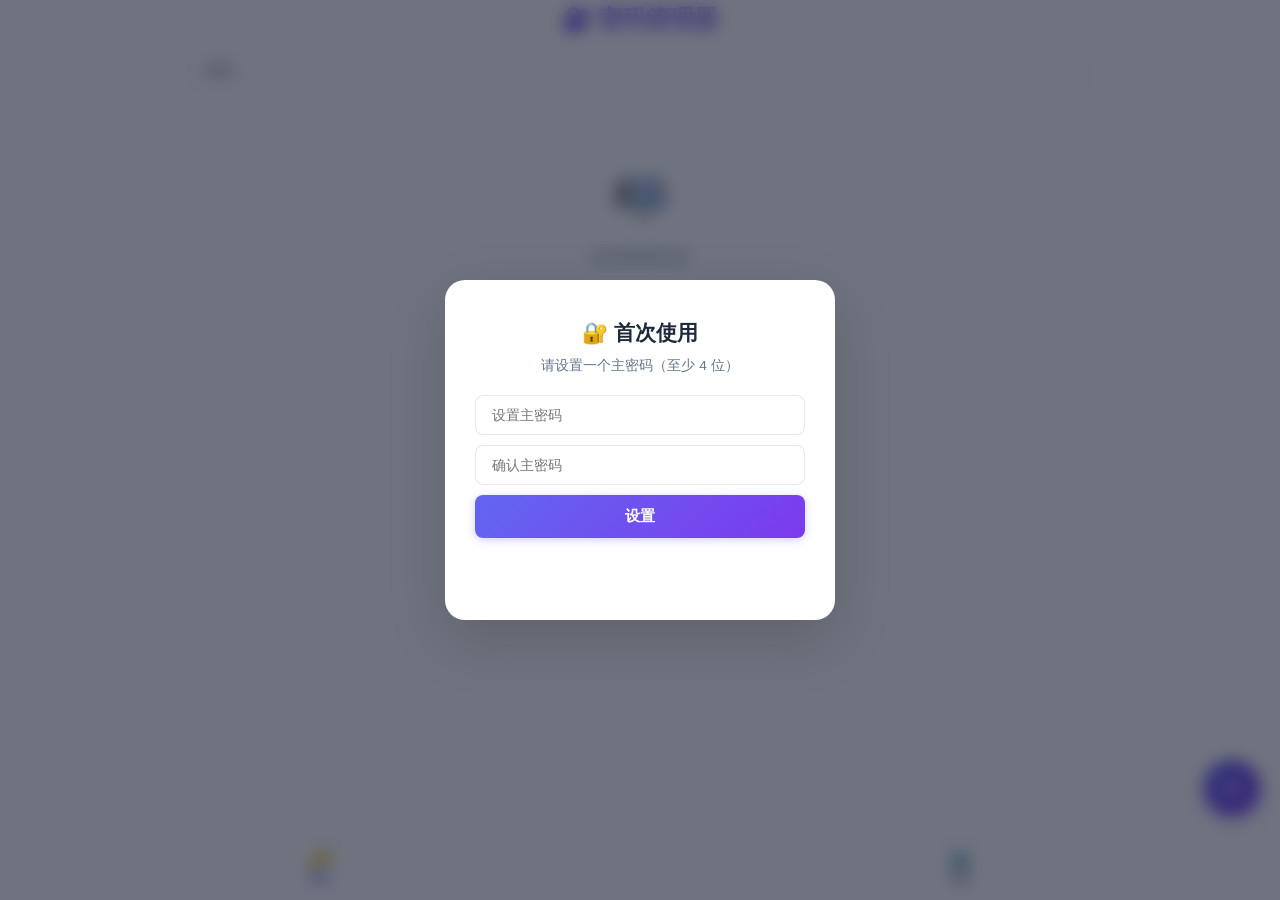
<file: index.html>
<!DOCTYPE html>
<html lang="zh-CN">
<head>
  <meta charset="UTF-8">
  <meta name="viewport" content="width=device-width, initial-scale=1.0, maximum-scale=1.0, user-scalable=no, viewport-fit=cover">
  <title>密码管理器</title>

  <!-- PWA -->
  <link rel="manifest" href="manifest.json">
  <meta name="theme-color" content="#6366f1">
  <!-- iOS -->
  <meta name="apple-mobile-web-app-capable" content="yes">
  <meta name="apple-mobile-web-app-status-bar-style" content="default">
  <meta name="apple-mobile-web-app-title" content="密码管理器">
  <link rel="apple-touch-icon" href="icon-192.png">

  <link rel="stylesheet" href="css/style.css">
</head>
<body>

  <!-- 主密码锁屏 -->
  <div class="lock-overlay" id="lockOverlay">
    <div class="lock-card">
      <h2 id="lockTitle">🔐 密码管理器</h2>
      <p id="lockDesc"></p>
      <div class="lock-form">
        <input type="password" id="lockInput1" class="lock-input" placeholder="请输入主密码">
        <input type="password" id="lockInput2" class="lock-input" placeholder="确认主密码" style="display:none;">
        <button id="lockBtn" class="btn btn-primary lock-btn">确认</button>
      </div>
      <p class="lock-error" id="lockError"></p>
      <p class="lock-timer" id="lockTimer"></p>
    </div>
  </div>

  <!-- 修改主密码弹窗 -->
  <div class="modal-overlay" id="changePwModal" style="display:none;">
    <div class="modal-card">
      <h3>修改主密码</h3>
      <input type="password" id="oldPw" class="lock-input" placeholder="原主密码">
      <input type="password" id="newPw1" class="lock-input" placeholder="新主密码">
      <input type="password" id="newPw2" class="lock-input" placeholder="确认新密码">
      <p class="lock-error" id="changePwError"></p>
      <div class="modal-actions">
        <button id="changePwConfirm" class="btn btn-primary">确认修改</button>
        <button id="changePwCancel" class="btn btn-outline">取消</button>
      </div>
    </div>
  </div>

  <!-- 加密口令弹窗（导出/导入共用） -->
  <div class="modal-overlay" id="cryptoPwModal" style="display:none;">
    <div class="modal-card">
      <h3 id="cryptoPwTitle">导出备份</h3>
      <p id="cryptoPwDesc" style="font-size:.85rem;color:var(--text-secondary);"></p>
      <input type="password" id="cryptoPw1" class="lock-input" placeholder="输入加密口令">
      <input type="password" id="cryptoPw2" class="lock-input" placeholder="确认口令" style="display:none;">
      <p class="lock-error" id="cryptoPwError"></p>
      <div class="modal-actions">
        <button id="cryptoPwConfirm" class="btn btn-primary">确认</button>
        <button id="cryptoPwCancel" class="btn btn-outline">取消</button>
      </div>
    </div>
  </div>

  <!-- 编辑记录弹窗 -->
  <div class="modal-overlay" id="editModal" style="display:none;">
    <div class="modal-card">
      <h3>编辑记录</h3>
      <input type="text" id="editSite" class="lock-input" placeholder="网站/说明">
      <input type="text" id="editAccount" class="lock-input" placeholder="账号">
      <div style="display:flex;gap:6px;">
        <input type="text" id="editPassword" class="lock-input" placeholder="密码" style="flex:1;">
        <button id="genEditPwBtn" class="btn btn-sm" type="button" style="white-space:nowrap;">🎲 生成</button>
      </div>
      <p class="lock-error" id="editError"></p>
      <div class="modal-actions">
        <button id="editConfirm" class="btn btn-primary">保存</button>
        <button id="editCancel" class="btn btn-outline">取消</button>
      </div>
    </div>
  </div>

  <div class="container">
    <div class="header">
      <h1>🔐 密码管理器</h1>
    </div>

    <!-- 密码页面 -->
    <div class="tab-page" id="tabPasswords">
      <div class="search-bar">
        <input type="text" id="searchInput" class="search-input" placeholder="搜索...">
      </div>
      <div id="cardListHeader" style="display:none; align-items:center; gap:10px; padding:0 4px 8px;">
        <label style="font-size:.8rem;font-weight:600;color:var(--text-secondary);cursor:pointer;display:flex;align-items:center;gap:6px;">
          <input type="checkbox" id="selectAll"> 全选
        </label>
      </div>
      <div class="card-list" id="cardList"></div>
      <p class="stats" id="stats"></p>
      <div class="batch-bar" id="batchBar" style="display:none;">
        <span id="batchCount">已选 0 条</span>
        <button id="batchDelBtn" class="btn btn-danger btn-sm">删除所选</button>
      </div>
    </div>

    <!-- 设置页面 -->
    <div class="tab-page" id="tabSettings" style="display:none;">
      <div class="settings-list">
        <button class="settings-item" id="settingsChangePw">🔑 修改主密码</button>
        <button class="settings-item" id="settingsExport">📤 导出备份</button>
        <button class="settings-item" id="settingsImport">📥 导入备份</button>
        <button class="settings-item danger" id="settingsClear">🗑 清空全部数据</button>
      </div>
    </div>

    <!-- 浮动添加按钮 -->
    <button id="fabAdd" class="fab">+</button>

    <!-- 底部标签栏 -->
    <div class="tab-bar">
      <button class="tab-btn active" data-tab="passwords">
        <span class="tab-icon">🔑</span>
        <span class="tab-label">密码</span>
      </button>
      <button class="tab-btn" data-tab="settings">
        <span class="tab-icon">⚙️</span>
        <span class="tab-label">设置</span>
      </button>
    </div>
  </div>

  <!-- 添加记录弹窗 -->
  <div class="modal-overlay" id="addModal" style="display:none;">
    <div class="modal-card">
      <h3>添加记录</h3>
      <input type="text" id="addSite" class="lock-input" placeholder="网站/说明">
      <input type="text" id="addAccount" class="lock-input" placeholder="账号">
      <div style="display:flex;gap:6px;">
        <input type="text" id="addPassword" class="lock-input" placeholder="密码" style="flex:1;">
        <button id="genBtn" class="btn btn-sm" type="button">🎲 生成</button>
      </div>
      <p class="lock-error" id="addError"></p>
      <div class="gen-panel" id="genPanel" style="display:none;">
        <div class="gen-options">
          <div class="gen-opt">
            <label>长度：<span id="lenVal">16</span></label>
            <input type="range" id="genLength" min="8" max="30" value="16">
          </div>
          <label class="gen-check"><input type="checkbox" id="genUpper" checked> 大写字母</label>
          <label class="gen-check"><input type="checkbox" id="genNumber" checked> 数字</label>
          <label class="gen-check"><input type="checkbox" id="genSymbol" checked> 符号</label>
        </div>
        <div class="gen-preview" id="genPreview"></div>
        <div class="gen-actions">
          <button id="genRefresh" class="btn btn-sm">🔄 重新生成</button>
          <button id="genUse" class="btn btn-primary btn-sm">使用此密码</button>
        </div>
      </div>
      <div class="modal-actions">
        <button id="addConfirm" class="btn btn-primary">添加</button>
        <button id="addCancel" class="btn btn-outline">取消</button>
      </div>
    </div>
  </div>

  <input type="file" id="importEncFile" accept=".enc" style="display:none;">

  <script>
    // 注册 Service Worker（离线缓存）
    if ('serviceWorker' in navigator) {
      navigator.serviceWorker.register('./sw.js');
    }
  </script>
  <script src="js/app.js"></script>
</body>
</html>
</file>
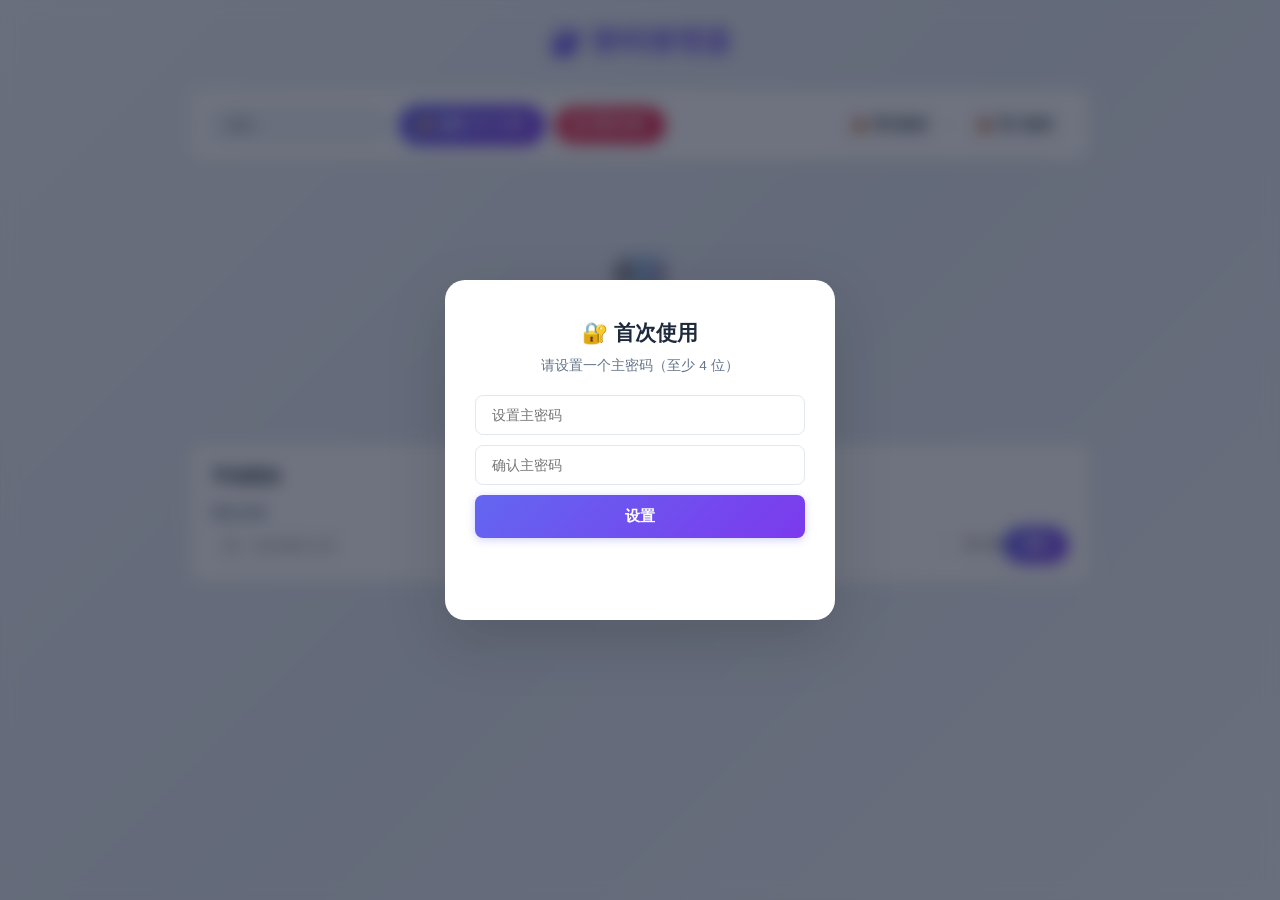
<file: 密码管理器.html>
<!DOCTYPE html>
<html lang="zh-CN">
<head>
  <meta charset="UTF-8">
  <meta name="viewport" content="width=device-width, initial-scale=1.0, viewport-fit=cover, user-scalable=no">
  <title>密码管理器</title>
  <meta name="apple-mobile-web-app-capable" content="yes">
  <meta name="apple-mobile-web-app-status-bar-style" content="default">
  <meta name="apple-mobile-web-app-title" content="密码管理器">
  <style>
:root {
  --bg: #f0f4f8;
  --card-bg: #fff;
  --text: #1e293b;
  --text-secondary: #64748b;
  --border: #e2e8f0;
  --primary: #6366f1;
  --primary-hover: #4f46e5;
  --primary-light: #eef2ff;
  --danger: #f43f5e;
  --danger-hover: #e11d48;
  --danger-light: #fff1f2;
  --radius: 14px;
  --radius-sm: 8px;
  --shadow: 0 1px 3px rgba(0,0,0,.06), 0 1px 2px rgba(0,0,0,.04);
  --shadow-md: 0 4px 6px -1px rgba(0,0,0,.06), 0 2px 4px -2px rgba(0,0,0,.04);
  --shadow-lg: 0 10px 15px -3px rgba(0,0,0,.08), 0 4px 6px -4px rgba(0,0,0,.04);
  --transition: 0.2s ease;
}

* { box-sizing: border-box; margin: 0; padding: 0; }

body {
  font-family: -apple-system, BlinkMacSystemFont, "Segoe UI", Roboto, "Helvetica Neue", sans-serif;
  background: linear-gradient(135deg, #f0f4f8 0%, #e2e8f0 50%, #f0f4f8 100%);
  background-attachment: fixed;
  color: var(--text);
  line-height: 1.6;
  padding: 20px;
  min-height: 100vh;
  -webkit-text-size-adjust: 100%;
}

.container { max-width: 900px; margin: 0 auto; }

.header { text-align: center; margin-bottom: 24px; }
.header h1 {
  font-size: 1.75rem; font-weight: 700;
  background: linear-gradient(135deg, #6366f1, #8b5cf6);
  -webkit-background-clip: text; -webkit-text-fill-color: transparent;
  background-clip: text;
}

.toolbar {
  display: flex; gap: 10px; flex-wrap: wrap; margin-bottom: 20px;
  padding: 16px 18px; background: var(--card-bg); border-radius: var(--radius);
  box-shadow: var(--shadow); align-items: center;
}

.btn {
  display: inline-flex; align-items: center; justify-content: center;
  gap: 6px; padding: 9px 18px; border: none; border-radius: 24px;
  font-size: .85rem; font-weight: 600; cursor: pointer;
  transition: all var(--transition); white-space: nowrap;
  -webkit-tap-highlight-color: transparent;
}

.btn-primary {
  background: linear-gradient(135deg, #6366f1, #7c3aed);
  color: #fff; box-shadow: 0 2px 8px rgba(99,102,241,.3);
}
.btn-primary:hover {
  box-shadow: 0 4px 16px rgba(99,102,241,.4); transform: translateY(-1px);
}

.btn-danger {
  background: linear-gradient(135deg, #f43f5e, #e11d48);
  color: #fff; box-shadow: 0 2px 8px rgba(244,63,94,.25);
}
.btn-danger:hover {
  box-shadow: 0 4px 16px rgba(244,63,94,.35); transform: translateY(-1px);
}

.btn-outline {
  background: var(--card-bg); border: 1.5px solid var(--border); color: var(--text);
}
.btn-outline:hover {
  border-color: var(--primary); color: var(--primary); background: var(--primary-light);
}

.btn-sm {
  padding: 6px 14px; font-size: .78rem; border: 1.5px solid var(--border);
  border-radius: 20px; cursor: pointer; background: #fff; color: var(--text);
  transition: all var(--transition); font-weight: 500;
  -webkit-tap-highlight-color: transparent;
}
.btn-sm:hover { background: var(--bg); border-color: #cbd5e1; }

.search-input {
  flex: 1; min-width: 180px; padding: 9px 16px;
  border: 1.5px solid var(--border); border-radius: 24px;
  font-size: .875rem; outline: none; transition: all var(--transition); background: var(--bg);
}
.search-input:focus {
  border-color: var(--primary); box-shadow: 0 0 0 3px rgba(99,102,241,.12); background: #fff;
}

.card-list {
  display: flex; flex-direction: column; gap: 10px; margin-bottom: 20px;
}

.pw-card {
  background: var(--card-bg); border-radius: var(--radius);
  box-shadow: var(--shadow); padding: 16px 18px;
  display: flex; align-items: center; gap: 14px;
  transition: all var(--transition); border: 1.5px solid transparent;
}
.pw-card:hover {
  box-shadow: var(--shadow-lg); transform: translateY(-2px); border-color: #e8ecf1;
}

.card-checkbox {
  flex-shrink: 0; width: 18px; height: 18px;
  accent-color: var(--primary); cursor: pointer;
}

.card-body { flex: 1; min-width: 0; display: flex; flex-direction: column; gap: 4px; }

.card-site {
  font-weight: 700; font-size: .95rem; color: var(--text);
  display: flex; align-items: center; gap: 8px;
}

.card-site-icon {
  width: 34px; height: 34px; border-radius: 8px;
  background: linear-gradient(135deg, #6366f1, #8b5cf6);
  color: #fff; display: flex; align-items: center; justify-content: center;
  font-size: .95rem; font-weight: 700; flex-shrink: 0;
}

.card-meta {
  display: flex; gap: 16px; flex-wrap: wrap;
  font-size: .82rem; color: var(--text-secondary);
}
.card-meta span { display: flex; align-items: center; gap: 5px; }

.card-password {
  font-family: "SF Mono", "Fira Code", monospace;
  font-size: .85rem; color: var(--text-secondary); letter-spacing: 0.15em;
}
.card-password.visible { letter-spacing: 0; color: var(--text); font-weight: 600; }

.card-actions { display: flex; gap: 6px; flex-shrink: 0; }

.empty-state {
  text-align: center; padding: 56px 24px; color: var(--text-secondary);
}
.empty-state .empty-icon { font-size: 3rem; margin-bottom: 12px; opacity: .5; }
.empty-state p { font-size: .9rem; }

.add-form {
  background: var(--card-bg); padding: 20px 22px;
  border-radius: var(--radius); box-shadow: var(--shadow);
}
.add-form h2 { font-size: 1.05rem; font-weight: 700; margin-bottom: 14px; }

.form-row { display: flex; gap: 10px; flex-wrap: wrap; align-items: end; }
.form-group { display: flex; flex-direction: column; gap: 4px; }
.form-group label {
  font-size: .72rem; font-weight: 700; color: var(--text-secondary);
  text-transform: uppercase; letter-spacing: 0.05em;
}
.form-group input {
  padding: 9px 12px; border: 1.5px solid var(--border);
  border-radius: var(--radius-sm); font-size: .875rem; outline: none;
  transition: all var(--transition);
}
.form-group input:focus {
  border-color: var(--primary); box-shadow: 0 0 0 3px rgba(99,102,241,.1);
}

.site-input    { flex: 2; min-width: 150px; }
.account-input { flex: 2; min-width: 130px; }
.password-input { flex: 2; min-width: 130px; }
.add-btn       { align-self: end; }

.gen-panel {
  margin-top: 12px; padding: 16px;
  border: 1.5px solid var(--border); border-radius: var(--radius-sm); background: var(--bg);
}
.gen-options { display: flex; flex-wrap: wrap; gap: 12px; align-items: center; margin-bottom: 12px; }
.gen-opt { display: flex; align-items: center; gap: 8px; }
.gen-opt label { font-size: .8rem; font-weight: 600; min-width: 60px; }
.gen-opt input[type="range"] { width: 100px; accent-color: var(--primary); }
.gen-check { font-size: .8rem; display: flex; align-items: center; gap: 5px; cursor: pointer; accent-color: var(--primary); }
.gen-preview {
  padding: 12px 16px; background: var(--card-bg);
  border: 1.5px solid var(--border); border-radius: var(--radius-sm);
  font-family: "SF Mono", "Fira Code", monospace; font-size: 1rem;
  text-align: center; word-break: break-all; margin-bottom: 12px;
  min-height: 44px; display: flex; align-items: center; justify-content: center;
  color: var(--text-secondary);
}
.gen-actions { display: flex; gap: 8px; justify-content: center; }

.batch-bar {
  display: flex; align-items: center; gap: 12px;
  padding: 12px 18px; margin-top: 12px;
  background: var(--danger-light); border-radius: var(--radius-sm);
  box-shadow: var(--shadow); font-size: .85rem;
  border: 1.5px solid rgba(244,63,94,.15);
}
.batch-bar span { flex: 1; font-weight: 700; color: var(--danger); }

.stats { font-size: .75rem; color: var(--text-secondary); margin-top: 10px; text-align: center; }

.toast {
  position: fixed; bottom: 40px; left: 50%; transform: translateX(-50%);
  background: linear-gradient(135deg, #1e293b, #334155);
  color: #fff; padding: 10px 24px; border-radius: 24px;
  font-size: .85rem; opacity: 0; pointer-events: none;
  transition: opacity .25s; z-index: 9999; box-shadow: 0 4px 16px rgba(0,0,0,.2);
}
.toast-show { opacity: 1; }

.lock-overlay {
  position: fixed; inset: 0; z-index: 9999;
  background: rgba(15,23,42,.6); display: flex;
  align-items: center; justify-content: center; backdrop-filter: blur(8px);
}
.lock-card {
  background: var(--card-bg); padding: 36px 30px; border-radius: 20px;
  box-shadow: 0 20px 60px rgba(0,0,0,.15);
  width: 390px; max-width: 90vw; text-align: center;
}
.lock-card h2 { margin-bottom: 6px; font-size: 1.3rem; font-weight: 700; }
.lock-card p { font-size: .85rem; color: var(--text-secondary); margin-bottom: 18px; }
.lock-form { display: flex; flex-direction: column; gap: 10px; }
.lock-input {
  width: 100%; padding: 11px 16px; border: 1.5px solid var(--border);
  border-radius: var(--radius-sm); font-size: .9rem; outline: none;
  transition: all var(--transition);
}
.lock-input:focus { border-color: var(--primary); box-shadow: 0 0 0 3px rgba(99,102,241,.1); }
.lock-btn { width: 100%; justify-content: center; padding: 11px; font-size: .95rem; border-radius: var(--radius-sm); }
.lock-error { margin-top: 10px; font-size: .8rem; min-height: 18px; color: var(--danger); }
.lock-timer { margin-top: 4px; font-size: .9rem; font-weight: 600; color: var(--primary); }

.modal-overlay {
  position: fixed; inset: 0; z-index: 10000;
  background: rgba(15,23,42,.5); display: flex;
  align-items: center; justify-content: center; backdrop-filter: blur(4px);
}
.modal-card {
  background: var(--card-bg); padding: 26px 22px; border-radius: 16px;
  box-shadow: 0 20px 60px rgba(0,0,0,.15);
  width: 390px; max-width: 90vw; display: flex; flex-direction: column; gap: 10px;
}
.modal-card h3 { font-size: 1.05rem; font-weight: 700; text-align: center; }
.modal-actions { display: flex; gap: 8px; justify-content: center; }

@media (max-width: 640px) {
  body { padding: 12px; }
  .toolbar { flex-direction: column; align-items: stretch; }
  .form-row { flex-direction: column; }
  .pw-card { flex-wrap: wrap; padding: 14px 16px; gap: 10px; }
  .card-actions { width: 100%; justify-content: flex-end; }
  .card-meta { flex-direction: column; gap: 2px; }
}
  </style>
</head>
<body>

  <!-- 主密码锁屏 -->
  <div class="lock-overlay" id="lockOverlay">
    <div class="lock-card">
      <h2 id="lockTitle">🔐 密码管理器</h2>
      <p id="lockDesc"></p>
      <div class="lock-form">
        <input type="password" id="lockInput1" class="lock-input" placeholder="请输入主密码">
        <input type="password" id="lockInput2" class="lock-input" placeholder="确认主密码" style="display:none;">
        <button id="lockBtn" class="btn btn-primary lock-btn">确认</button>
      </div>
      <p class="lock-error" id="lockError"></p>
      <p class="lock-timer" id="lockTimer"></p>
    </div>
  </div>

  <!-- 修改主密码弹窗 -->
  <div class="modal-overlay" id="changePwModal" style="display:none;">
    <div class="modal-card">
      <h3>修改主密码</h3>
      <input type="password" id="oldPw" class="lock-input" placeholder="原主密码">
      <input type="password" id="newPw1" class="lock-input" placeholder="新主密码">
      <input type="password" id="newPw2" class="lock-input" placeholder="确认新密码">
      <p class="lock-error" id="changePwError"></p>
      <div class="modal-actions">
        <button id="changePwConfirm" class="btn btn-primary">确认修改</button>
        <button id="changePwCancel" class="btn btn-outline">取消</button>
      </div>
    </div>
  </div>

  <!-- 加密口令弹窗 -->
  <div class="modal-overlay" id="cryptoPwModal" style="display:none;">
    <div class="modal-card">
      <h3 id="cryptoPwTitle">导出备份</h3>
      <p id="cryptoPwDesc" style="font-size:.85rem;color:var(--text-secondary);"></p>
      <input type="password" id="cryptoPw1" class="lock-input" placeholder="输入加密口令">
      <input type="password" id="cryptoPw2" class="lock-input" placeholder="确认口令" style="display:none;">
      <p class="lock-error" id="cryptoPwError"></p>
      <div class="modal-actions">
        <button id="cryptoPwConfirm" class="btn btn-primary">确认</button>
        <button id="cryptoPwCancel" class="btn btn-outline">取消</button>
      </div>
    </div>
  </div>

  <!-- 编辑记录弹窗 -->
  <div class="modal-overlay" id="editModal" style="display:none;">
    <div class="modal-card">
      <h3>编辑记录</h3>
      <input type="text" id="editSite" class="lock-input" placeholder="网站/说明">
      <input type="text" id="editAccount" class="lock-input" placeholder="账号">
      <div style="display:flex;gap:6px;">
        <input type="text" id="editPassword" class="lock-input" placeholder="密码" style="flex:1;">
        <button id="genEditPwBtn" class="btn btn-sm" type="button" style="white-space:nowrap;">🎲 生成</button>
      </div>
      <p class="lock-error" id="editError"></p>
      <div class="modal-actions">
        <button id="editConfirm" class="btn btn-primary">保存</button>
        <button id="editCancel" class="btn btn-outline">取消</button>
      </div>
    </div>
  </div>

  <div class="container">
    <div class="header">
      <h1>🔐 密码管理器</h1>
    </div>

    <div class="toolbar">
      <input type="text" id="searchInput" class="search-input" placeholder="搜索...">
      <label for="fileInput" class="btn btn-primary" style="cursor:pointer;">📂 选择 TXT 文件</label>
      <input type="file" id="fileInput" accept=".txt" style="display:none;">
      <button id="clearBtn" class="btn btn-danger">🗑 清空全部</button>
      <button id="changePwBtn" class="btn btn-outline" style="display:none;">🔑 修改主密码</button>
      <span style="flex:1;"></span>
      <button id="exportBtn" class="btn btn-outline">📤 导出备份</button>
      <button id="importBtn" class="btn btn-outline">📥 导入备份</button>
      <input type="file" id="importEncFile" accept=".enc" style="display:none;">
    </div>

    <div id="cardListHeader" style="display:none; align-items:center; gap:10px; padding:0 4px 8px;">
      <label style="font-size:.8rem;font-weight:600;color:var(--text-secondary);cursor:pointer;display:flex;align-items:center;gap:6px;">
        <input type="checkbox" id="selectAll"> 全选
      </label>
    </div>
    <div class="card-list" id="cardList"></div>
    <p class="stats" id="stats"></p>

    <div class="batch-bar" id="batchBar" style="display:none;">
      <span id="batchCount">已选 0 条</span>
      <button id="batchDelBtn" class="btn btn-danger btn-sm">删除所选</button>
    </div>

    <div class="add-form">
      <h2>手动添加</h2>
      <div class="form-row">
        <div class="form-group site-input">
          <label for="addSite">网站/说明</label>
          <input type="text" id="addSite" placeholder="如：example.com">
        </div>
        <div class="form-group account-input">
          <label for="addAccount">账号</label>
          <input type="text" id="addAccount" placeholder="账号">
        </div>
        <div class="form-group password-input">
          <label for="addPassword">密码</label>
          <div style="display:flex;gap:6px;">
            <input type="text" id="addPassword" placeholder="密码" style="flex:1;">
            <button id="genBtn" class="btn btn-sm" type="button" style="white-space:nowrap;">🎲 生成</button>
          </div>
        </div>
        <button id="addBtn" class="btn btn-primary add-btn">添加</button>
      </div>

      <div class="gen-panel" id="genPanel" style="display:none;">
        <div class="gen-options">
          <div class="gen-opt">
            <label>长度：<span id="lenVal">16</span></label>
            <input type="range" id="genLength" min="8" max="30" value="16">
          </div>
          <label class="gen-check"><input type="checkbox" id="genUpper" checked> 大写字母 (A-Z)</label>
          <label class="gen-check"><input type="checkbox" id="genNumber" checked> 数字 (0-9)</label>
          <label class="gen-check"><input type="checkbox" id="genSymbol" checked> 特殊符号 (!@#$%)</label>
        </div>
        <div class="gen-preview" id="genPreview"></div>
        <div class="gen-actions">
          <button id="genRefresh" class="btn btn-sm">🔄 重新生成</button>
          <button id="genUse" class="btn btn-primary btn-sm">使用此密码</button>
        </div>
      </div>
    </div>
  </div>

  <script>
// ============ 密码管理器 - 核心逻辑 ============

var entries = [];

// ---- 主密码锁 ----
var failCount = 0;
var lockUntil = 0;

function sha256Pure(message) {
  var K = [0x428a2f98,0x71374491,0xb5c0fbcf,0xe9b5dba5,0x3956c25b,0x59f111f1,0x923f82a4,0xab1c5ed5,
    0xd807aa98,0x12835b01,0x243185be,0x550c7dc3,0x72be5d74,0x80deb1fe,0x9bdc06a7,0xc19bf174,
    0xe49b69c1,0xefbe4786,0x0fc19dc6,0x240ca1cc,0x2de92c6f,0x4a7484aa,0x5cb0a9dc,0x76f988da,
    0x983e5152,0xa831c66d,0xb00327c8,0xbf597fc7,0xc6e00bf3,0xd5a79147,0x06ca6351,0x14292967,
    0x27b70a85,0x2e1b2138,0x4d2c6dfc,0x53380d13,0x650a7354,0x766a0abb,0x81c2c92e,0x92722c85,
    0xa2bfe8a1,0xa81a664b,0xc24b8b70,0xc76c51a3,0xd192e819,0xd6990624,0xf40e3585,0x106aa070,
    0x19a4c116,0x1e376c08,0x2748774c,0x34b0bcb5,0x391c0cb3,0x4ed8aa4a,0x5b9cca4f,0x682e6ff3,
    0x748f82ee,0x78a5636f,0x84c87814,0x8cc70208,0x90befffa,0xa4506ceb,0xbef9a3f7,0xc67178f2];
  var H = [0x6a09e667,0xbb67ae85,0x3c6ef372,0xa54ff53a,0x510e527f,0x9b05688c,0x1f83d9ab,0x5be0cd19];

  var l = message.length * 8;
  var padLen = 64 - ((message.length + 9) % 64);
  if (padLen === 64) padLen = 0;
  var paddedLen = message.length + 1 + padLen + 8;
  var padded = new Uint8Array(paddedLen);
  padded.set(message);
  padded[message.length] = 0x80;
  padded[paddedLen - 2] = (l >>> 8) & 0xff;
  padded[paddedLen - 1] = l & 0xff;

  var W = new Uint32Array(64);
  for (var offset = 0; offset < paddedLen; offset += 64) {
    for (var t = 0; t < 16; t++) {
      var i = offset + t * 4;
      W[t] = (padded[i] << 24) | (padded[i+1] << 16) | (padded[i+2] << 8) | padded[i+3];
    }
    for (var t = 16; t < 64; t++) {
      var s0 = ((W[t-15] >>> 7) | (W[t-15] << 25)) ^ ((W[t-15] >>> 18) | (W[t-15] << 14)) ^ (W[t-15] >>> 3);
      var s1 = ((W[t-2] >>> 17) | (W[t-2] << 15)) ^ ((W[t-2] >>> 19) | (W[t-2] << 13)) ^ (W[t-2] >>> 10);
      W[t] = (W[t-16] + s0 + W[t-7] + s1) >>> 0;
    }

    var a = H[0], b = H[1], c = H[2], d = H[3], e = H[4], f = H[5], g = H[6], h = H[7];
    for (var t = 0; t < 64; t++) {
      var S1 = ((e >>> 6) | (e << 26)) ^ ((e >>> 11) | (e << 21)) ^ ((e >>> 25) | (e << 7));
      var ch = (e & f) ^ (~e & g);
      var temp1 = (h + S1 + ch + K[t] + W[t]) >>> 0;
      var S0 = ((a >>> 2) | (a << 30)) ^ ((a >>> 13) | (a << 19)) ^ ((a >>> 22) | (a << 10));
      var maj = (a & b) ^ (a & c) ^ (b & c);
      var temp2 = (S0 + maj) >>> 0;

      h = g; g = f; f = e; e = (d + temp1) >>> 0;
      d = c; c = b; b = a; a = (temp1 + temp2) >>> 0;
    }
    H[0] = (H[0] + a) >>> 0; H[1] = (H[1] + b) >>> 0;
    H[2] = (H[2] + c) >>> 0; H[3] = (H[3] + d) >>> 0;
    H[4] = (H[4] + e) >>> 0; H[5] = (H[5] + f) >>> 0;
    H[6] = (H[6] + g) >>> 0; H[7] = (H[7] + h) >>> 0;
  }

  var hex = '';
  for (var i = 0; i < 8; i++) { hex += (H[i] >>> 0).toString(16).padStart(8, '0'); }
  return hex;
}

function hashPw(pw) {
  var encoder = new TextEncoder();
  var data = encoder.encode(pw);
  if (crypto.subtle) {
    return crypto.subtle.digest('SHA-256', data).then(function (hashBuffer) {
      var hashArray = Array.from(new Uint8Array(hashBuffer));
      return hashArray.map(function (b) { return b.toString(16).padStart(2, '0'); }).join('');
    });
  }
  return Promise.resolve(sha256Pure(data));
}

function hasMasterPw() {
  return localStorage.getItem('pw_master_hash') !== null;
}

function getMasterHash() {
  return localStorage.getItem('pw_master_hash');
}

function setMasterHash(hash) {
  localStorage.setItem('pw_master_hash', hash);
}

function isLockedOut() {
  return Date.now() < lockUntil;
}

function secondsLeft() {
  return Math.ceil((lockUntil - Date.now()) / 1000);
}

function initLock() {
  var overlay = document.getElementById('lockOverlay');
  var title   = document.getElementById('lockTitle');
  var desc    = document.getElementById('lockDesc');
  var input1  = document.getElementById('lockInput1');
  var input2  = document.getElementById('lockInput2');
  var btn     = document.getElementById('lockBtn');
  var error   = document.getElementById('lockError');
  var timerEl = document.getElementById('lockTimer');

  overlay.style.display = 'flex';
  document.getElementById('changePwBtn').style.display = 'none';

  if (hasMasterPw()) {
    title.textContent = '🔐 密码管理器';
    desc.textContent = '请输入主密码解锁';
    input1.style.display = '';
    input2.style.display = 'none';
    input1.value = '';
    input1.placeholder = '主密码';
    error.textContent = '';
    timerEl.textContent = '';
    btn.textContent = '解锁';
    btn.onclick = doUnlock;
    input1.onkeydown = function (e) { if (e.key === 'Enter') doUnlock(); };

    if (isLockedOut()) {
      input1.disabled = true;
      btn.disabled = true;
      startLockTimer();
    }
  } else {
    title.textContent = '🔐 首次使用';
    desc.textContent = '请设置一个主密码（至少 4 位）';
    input1.style.display = '';
    input1.placeholder = '设置主密码';
    input2.style.display = '';
    input2.value = '';
    input2.placeholder = '确认主密码';
    error.textContent = '';
    timerEl.textContent = '';
    btn.textContent = '设置';
    btn.onclick = doSetup;
    input2.onkeydown = function (e) { if (e.key === 'Enter') doSetup(); };
    input1.onkeydown = function () {};
  }
}

function startLockTimer() {
  var timerEl = document.getElementById('lockTimer');
  var input1  = document.getElementById('lockInput1');
  var btn     = document.getElementById('lockBtn');
  var error   = document.getElementById('lockError');

  function tick() {
    if (!isLockedOut()) {
      input1.disabled = false;
      btn.disabled = false;
      timerEl.textContent = '';
      error.textContent = '';
      failCount = 0;
      return;
    }
    timerEl.textContent = '请等待 ' + secondsLeft() + ' 秒后重试';
    error.textContent = '连续 3 次错误，已锁定 30 秒';
    setTimeout(tick, 200);
  }
  tick();
}

async function doUnlock() {
  var input1 = document.getElementById('lockInput1');
  var error  = document.getElementById('lockError');
  var pw = input1.value;
  if (!pw) { error.textContent = '请输入主密码'; return; }

  try {
    var hash = await hashPw(pw);
    if (hash === getMasterHash()) {
      failCount = 0;
      lockUntil = 0;
      unlock();
    } else {
      failCount++;
      input1.value = '';
      if (failCount >= 3) {
        lockUntil = Date.now() + 30000;
        document.getElementById('lockInput1').disabled = true;
        document.getElementById('lockBtn').disabled = true;
        startLockTimer();
        error.textContent = '连续 3 次错误，已锁定 30 秒';
      } else {
        error.textContent = '密码错误（剩余 ' + (3 - failCount) + ' 次机会）';
      }
    }
  } catch (e) {
    error.textContent = '加密失败：' + e.message;
  }
}

async function doSetup() {
  var input1 = document.getElementById('lockInput1');
  var input2 = document.getElementById('lockInput2');
  var error  = document.getElementById('lockError');
  var pw1 = input1.value;
  var pw2 = input2.value;

  if (!pw1) { error.textContent = '请输入主密码'; return; }
  if (pw1.length < 4) { error.textContent = '主密码至少需要 4 位'; return; }
  if (pw1 !== pw2) { error.textContent = '两次输入不一致'; return; }

  try {
    var hash = await hashPw(pw1);
    setMasterHash(hash);
    input1.value = '';
    input2.value = '';
    unlock();
  } catch (e) {
    error.textContent = '加密失败：' + e.message;
  }
}

function unlock() {
  document.getElementById('lockOverlay').style.display = 'none';
  document.getElementById('changePwBtn').style.display = '';
}

function lock() {
  document.getElementById('lockOverlay').style.display = 'flex';
  document.getElementById('changePwBtn').style.display = 'none';
  failCount = 0;
  initLock();
}

// ---- 修改主密码 ----
function showChangePwModal() {
  document.getElementById('changePwModal').style.display = 'flex';
  document.getElementById('oldPw').value = '';
  document.getElementById('newPw1').value = '';
  document.getElementById('newPw2').value = '';
  document.getElementById('changePwError').textContent = '';
}

function hideChangePwModal() {
  document.getElementById('changePwModal').style.display = 'none';
}

async function handleChangePw() {
  var oldPw  = document.getElementById('oldPw').value;
  var newPw1 = document.getElementById('newPw1').value;
  var newPw2 = document.getElementById('newPw2').value;
  var error  = document.getElementById('changePwError');

  if (!oldPw) { error.textContent = '请输入原主密码'; return; }
  var oldHash = await hashPw(oldPw);
  if (oldHash !== getMasterHash()) { error.textContent = '原密码错误'; return; }
  if (!newPw1) { error.textContent = '请输入新密码'; return; }
  if (newPw1.length < 4) { error.textContent = '新密码至少需要 4 位'; return; }
  if (newPw1 !== newPw2) { error.textContent = '两次输入不一致'; return; }

  var newHash = await hashPw(newPw1);
  setMasterHash(newHash);
  hideChangePwModal();
  showToast('主密码已更新');
}

// ---- 持久化（纯本地模式，不连服务器）----
function load(callback) {
  try {
    var raw = localStorage.getItem('pw_manager_data');
    if (raw) entries = JSON.parse(raw);
  } catch (e) {
    entries = [];
  }
  if (callback) callback();
}

function save() {
  var json = JSON.stringify(entries);
  localStorage.setItem('pw_manager_data', json);
}

// ---- TXT 解析 ----
function parseLine(line) {
  line = line.trim();
  if (!line) return null;

  var parts;

  if (line.includes(',')) {
    parts = line.split(',').map(function (s) { return s.trim(); }).filter(function (s) { return s; });
  } else if (line.includes('，')) {
    parts = line.split('，').map(function (s) { return s.trim(); }).filter(function (s) { return s; });
  } else if (line.includes('：') || line.includes(':')) {
    parts = line.split(/[：:]/).map(function (s) { return s.trim(); }).filter(function (s) { return s; });
  } else if (line.includes('\t')) {
    parts = line.split('\t').map(function (s) { return s.trim(); }).filter(function (s) { return s; });
  } else {
    parts = line.split(/\s+/).filter(function (s) { return s; });
  }

  if (!parts || parts.length < 2) return null;

  if (parts.length >= 3) {
    return {
      site: parts[0],
      account: parts.slice(0, -1).join(' '),
      password: parts[parts.length - 1]
    };
  }
  return { site: '', account: parts[0], password: parts[1] };
}

function handleFile(file) {
  var reader = new FileReader();
  reader.onload = function (e) {
    var lines = e.target.result.split(/\r?\n/);
    var added = 0;
    lines.forEach(function (line) {
      var parsed = parseLine(line);
      if (parsed) {
        entries.push({
          id: Date.now() + Math.random(),
          site: parsed.site,
          account: parsed.account,
          password: parsed.password
        });
        added++;
      }
    });
    save();
    render();
    alert('成功导入 ' + added + ' 条记录');
  };
  reader.readAsText(file);
}

// ---- 渲染 ----
function render() {
  var list = document.getElementById('cardList');
  var header = document.getElementById('cardListHeader');
  var searchTerm = document.getElementById('searchInput').value.toLowerCase();

  var filtered = entries;
  if (searchTerm) {
    filtered = entries.filter(function (e) {
      return e.site.toLowerCase().includes(searchTerm) ||
             e.account.toLowerCase().includes(searchTerm) ||
             e.password.toLowerCase().includes(searchTerm);
    });
  }

  if (entries.length > 0) {
    header.style.display = 'flex';
  } else {
    header.style.display = 'none';
  }

  if (filtered.length === 0) {
    list.innerHTML =
      '<div class="empty-state">' +
        '<div class="empty-icon">📭</div>' +
        '<p>' + (entries.length === 0 ? '还没有密码记录' : '没有匹配的记录') + '</p>' +
      '</div>';
  } else {
    list.innerHTML = filtered.map(function (e) {
      var realIdx = entries.indexOf(e);
      var sel = selectedSet[e.id] ? ' checked' : '';
      var firstChar = (e.site || '?').charAt(0).toUpperCase();

      return '<div class="pw-card">' +
        '<input type="checkbox" class="card-checkbox" onchange="toggleSelect(' + e.id + ',this.checked)"' + sel + '>' +
        '<div class="card-body">' +
          '<div class="card-site">' +
            '<div class="card-site-icon">' + esc(firstChar) + '</div>' +
            '<span>' + esc(e.site || '（无网站）') + '</span>' +
          '</div>' +
          '<div class="card-meta">' +
            '<span>👤 ' + esc(e.account) + '</span>' +
            '<span>🔑 <span class="card-password" id="pw-' + realIdx + '">' + '•'.repeat(10) + '</span>' +
            '<span id="pw-text-' + realIdx + '" style="display:none;font-family:monospace;">' + esc(e.password) + '</span></span>' +
          '</div>' +
        '</div>' +
        '<div class="card-actions">' +
          '<button class="btn-sm" onclick="showEditModal(' + realIdx + ')">✏️</button>' +
          '<button class="btn-sm" onclick="togglePw(' + realIdx + ')" id="btn-toggle-' + realIdx + '">👁</button>' +
          '<button class="btn-sm" onclick="copyText(\'' + escJs(e.account) + '\')">📋 号</button>' +
          '<button class="btn-sm" onclick="copyText(\'' + escJs(e.password) + '\')">📋 密</button>' +
          '<button class="btn-sm" style="color:var(--danger);" onclick="delEntry(' + realIdx + ')">✕</button>' +
        '</div>' +
      '</div>';
    }).join('');
  }

  document.getElementById('stats').textContent =
    '共 ' + entries.length + ' 条记录' +
    (searchTerm && filtered.length !== entries.length ? '（筛选显示 ' + filtered.length + ' 条）' : '');
}

// ---- 工具函数 ----
function esc(s) {
  var d = document.createElement('div');
  d.textContent = s;
  return d.innerHTML;
}

function escJs(s) {
  return s.replace(/\\/g, '\\\\').replace(/'/g, "\\'").replace(/"/g, '\\"');
}

function togglePw(idx) {
  var masked = document.getElementById('pw-' + idx);
  var text   = document.getElementById('pw-text-' + idx);
  var btn    = document.getElementById('btn-toggle-' + idx);
  if (masked.style.display === 'none') {
    masked.style.display = '';
    text.style.display = 'none';
    btn.textContent = '👁';
  } else {
    masked.style.display = 'none';
    text.style.display = '';
    btn.textContent = '🙈';
  }
}

function copyText(text) {
  navigator.clipboard.writeText(text).then(function () {
    showToast('已复制');
  }).catch(function () {
    showToast('复制失败');
  });
}

function showToast(msg) {
  var toast = document.createElement('div');
  toast.className = 'toast';
  toast.textContent = msg;
  document.body.appendChild(toast);
  requestAnimationFrame(function () {
    toast.classList.add('toast-show');
  });
  setTimeout(function () {
    toast.classList.remove('toast-show');
    setTimeout(function () { document.body.removeChild(toast); }, 300);
  }, 1200);
}

function delEntry(idx) {
  if (!confirm('确定删除这条记录？')) return;
  entries.splice(idx, 1);
  save();
  render();
}

// ---- 编辑功能 ----
var editingIdx = -1;

function showEditModal(idx) {
  editingIdx = idx;
  var e = entries[idx];
  document.getElementById('editSite').value = e.site || '';
  document.getElementById('editAccount').value = e.account;
  document.getElementById('editPassword').value = e.password;
  document.getElementById('editError').textContent = '';
  document.getElementById('editModal').style.display = 'flex';
}

function hideEditModal() {
  document.getElementById('editModal').style.display = 'none';
  editingIdx = -1;
}

function handleEdit() {
  var site = document.getElementById('editSite').value.trim();
  var account = document.getElementById('editAccount').value.trim();
  var password = document.getElementById('editPassword').value.trim();
  var error = document.getElementById('editError');

  if (!account || !password) { error.textContent = '账号和密码不能为空'; return; }

  entries[editingIdx].site = site;
  entries[editingIdx].account = account;
  entries[editingIdx].password = password;
  save();
  render();
  hideEditModal();
  showToast('已保存');
}

function genEditPassword() {
  document.getElementById('editPassword').value = generatePassword();
}

// ---- 多选功能 ----
var selectedSet = {};

function getSelectedIds() {
  var ids = [];
  for (var id in selectedSet) {
    if (selectedSet[id]) ids.push(parseFloat(id));
  }
  return ids;
}

function toggleSelect(id, checked) {
  if (checked) {
    selectedSet[id] = true;
  } else {
    delete selectedSet[id];
    document.getElementById('selectAll').checked = false;
  }
  updateBatchBar();
}

function selectAllToggle(checked) {
  selectedSet = {};
  if (checked) {
    entries.forEach(function (e) { selectedSet[e.id] = true; });
  }
  render();
  updateBatchBar();
}

function updateBatchBar() {
  var ids = getSelectedIds();
  var bar = document.getElementById('batchBar');
  if (ids.length > 0) {
    bar.style.display = 'flex';
    document.getElementById('batchCount').textContent = '已选 ' + ids.length + ' 条';
  } else {
    bar.style.display = 'none';
  }
}

function batchDelete() {
  var ids = getSelectedIds();
  if (ids.length === 0) return;
  if (!confirm('确定删除选中的 ' + ids.length + ' 条记录？')) return;
  var idSet = {};
  ids.forEach(function (id) { idSet[id] = true; });
  entries = entries.filter(function (e) { return !idSet[e.id]; });
  selectedSet = {};
  save();
  render();
  updateBatchBar();
}

// ---- AES 加解密 ----
function uint8ToBase64(arr) {
  var binary = '';
  var len = arr.length;
  for (var i = 0; i < len; i++) {
    binary += String.fromCharCode(arr[i]);
  }
  return btoa(binary);
}

function base64ToUint8(str) {
  var binary = atob(str);
  var len = binary.length;
  var arr = new Uint8Array(len);
  for (var i = 0; i < len; i++) {
    arr[i] = binary.charCodeAt(i);
  }
  return arr;
}

async function encryptData(plaintext, password) {
  var enc = new TextEncoder();
  var salt = crypto.getRandomValues(new Uint8Array(16));

  var keyMaterial = await crypto.subtle.importKey('raw', enc.encode(password), 'PBKDF2', false, ['deriveKey']);
  var key = await crypto.subtle.deriveKey(
    { name: 'PBKDF2', salt: salt, iterations: 100000, hash: 'SHA-256' },
    keyMaterial,
    { name: 'AES-GCM', length: 256 },
    false,
    ['encrypt']
  );

  var iv = crypto.getRandomValues(new Uint8Array(12));
  var encrypted = await crypto.subtle.encrypt(
    { name: 'AES-GCM', iv: iv },
    key,
    enc.encode(plaintext)
  );

  var combined = new Uint8Array(salt.length + iv.length + encrypted.byteLength);
  combined.set(salt, 0);
  combined.set(iv, salt.length);
  combined.set(new Uint8Array(encrypted), salt.length + iv.length);

  return uint8ToBase64(combined);
}

async function decryptData(b64data, password) {
  var combined = base64ToUint8(b64data);
  var salt = combined.slice(0, 16);
  var iv = combined.slice(16, 28);
  var ciphertext = combined.slice(28);

  var enc = new TextEncoder();
  var keyMaterial = await crypto.subtle.importKey('raw', enc.encode(password), 'PBKDF2', false, ['deriveKey']);
  var key = await crypto.subtle.deriveKey(
    { name: 'PBKDF2', salt: salt, iterations: 100000, hash: 'SHA-256' },
    keyMaterial,
    { name: 'AES-GCM', length: 256 },
    false,
    ['decrypt']
  );

  var decrypted = await crypto.subtle.decrypt(
    { name: 'AES-GCM', iv: iv },
    key,
    ciphertext
  );

  return new TextDecoder().decode(decrypted);
}

// ---- 导出/导入流程 ----
var cryptoAction = '';
var pendingEncFile = null;

function showCryptoModal(action) {
  cryptoAction = action;
  var title = document.getElementById('cryptoPwTitle');
  var desc = document.getElementById('cryptoPwDesc');
  var input1 = document.getElementById('cryptoPw1');
  var input2 = document.getElementById('cryptoPw2');
  var error = document.getElementById('cryptoPwError');
  var btn = document.getElementById('cryptoPwConfirm');

  input1.value = '';
  input2.value = '';
  error.textContent = '';

  if (action === 'export') {
    title.textContent = '导出备份';
    desc.textContent = '请设置一个加密口令来保护备份文件';
    input1.placeholder = '设置加密口令';
    input2.style.display = '';
    input2.placeholder = '确认口令';
    btn.textContent = '导出';
    input2.onkeydown = function (e) { if (e.key === 'Enter') handleCryptoConfirm(); };
    input1.onkeydown = function () {};
  } else {
    title.textContent = '导入备份';
    desc.textContent = '请输入备份文件的加密口令';
    input1.placeholder = '加密口令';
    input2.style.display = 'none';
    btn.textContent = '导入';
    input1.onkeydown = function (e) { if (e.key === 'Enter') handleCryptoConfirm(); };
  }

  document.getElementById('cryptoPwModal').style.display = 'flex';
}

function hideCryptoModal() {
  document.getElementById('cryptoPwModal').style.display = 'none';
  cryptoAction = '';
  pendingEncFile = null;
}

async function handleCryptoConfirm() {
  var pw1 = document.getElementById('cryptoPw1').value;
  var pw2 = document.getElementById('cryptoPw2').value;
  var error = document.getElementById('cryptoPwError');

  if (!pw1) { error.textContent = '请输入口令'; return; }

  if (cryptoAction === 'export') {
    if (pw1.length < 4) { error.textContent = '口令至少需要 4 位'; return; }
    if (pw1 !== pw2) { error.textContent = '两次输入不一致'; return; }
    try {
      var json = JSON.stringify(entries);
      var encrypted = await encryptData(json, pw1);
      triggerDownload(encrypted);
      hideCryptoModal();
      showToast('备份已导出');
    } catch (e) {
      error.textContent = '加密失败：' + e.message;
    }
  } else {
    if (!pendingEncFile) { error.textContent = '请先选择 .enc 文件'; return; }
    try {
      var text = await readFileAsText(pendingEncFile);
      var decrypted = await decryptData(text, pw1);
      var imported = JSON.parse(decrypted);
      var merged = mergeEntries(imported);
      save();
      render();
      hideCryptoModal();
      showToast('成功导入 ' + merged.added + ' 条，跳过 ' + merged.skipped + ' 条重复');
    } catch (e) {
      error.textContent = '解密失败，口令错误或文件损坏';
    }
  }
}

function triggerDownload(b64data) {
  var blob = new Blob([b64data], { type: 'application/octet-stream' });
  var url = URL.createObjectURL(blob);
  var a = document.createElement('a');
  a.href = url;
  a.download = 'passwords-backup-' + new Date().toISOString().slice(0, 10) + '.enc';
  document.body.appendChild(a);
  a.click();
  document.body.removeChild(a);
  URL.revokeObjectURL(url);
}

function readFileAsText(file) {
  return new Promise(function (resolve, reject) {
    var reader = new FileReader();
    reader.onload = function (e) { resolve(e.target.result); };
    reader.onerror = function () { reject(new Error('读取文件失败')); };
    reader.readAsText(file);
  });
}

function mergeEntries(imported) {
  if (!Array.isArray(imported)) throw new Error('数据格式错误');
  var added = 0;
  var skipped = 0;
  var existingKeys = {};
  entries.forEach(function (e) {
    existingKeys[e.site + '|||' + e.account + '|||' + e.password] = true;
  });
  imported.forEach(function (item) {
    if (!item.site && !item.account && !item.password) return;
    var key = (item.site || '') + '|||' + (item.account || '') + '|||' + (item.password || '');
    if (existingKeys[key]) { skipped++; return; }
    existingKeys[key] = true;
    entries.push({
      id: Date.now() + Math.random(),
      site: item.site || '',
      account: item.account || '',
      password: item.password || ''
    });
    added++;
  });
  return { added: added, skipped: skipped };
}

// ---- 随机密码生成 ----
var LOWER = 'abcdefghijklmnopqrstuvwxyz';
var UPPER = 'ABCDEFGHIJKLMNOPQRSTUVWXYZ';
var DIGIT = '0123456789';
var SYMBOL = '!@#$%^&*()_+-=[]{}|;:,.<>?';

function generatePassword() {
  var length = parseInt(document.getElementById('genLength').value);
  var useUpper = document.getElementById('genUpper').checked;
  var useNumber = document.getElementById('genNumber').checked;
  var useSymbol = document.getElementById('genSymbol').checked;

  var charset = LOWER;
  if (useUpper) charset += UPPER;
  if (useNumber) charset += DIGIT;
  if (useSymbol) charset += SYMBOL;

  var arr = new Uint32Array(length);
  crypto.getRandomValues(arr);

  var result = '';
  for (var i = 0; i < length; i++) {
    result += charset[arr[i] % charset.length];
  }

  var required = '';
  if (useUpper) required += UPPER[arr[0] % UPPER.length];
  if (useNumber) required += DIGIT[arr[1] % DIGIT.length];
  if (useSymbol) required += SYMBOL[arr[2] % SYMBOL.length];

  if (required.length > 0) {
    result = result.substring(0, Math.max(0, length - required.length)) + required;
  }

  document.getElementById('genPreview').textContent = result;
  return result;
}

function showGenPanel() {
  document.getElementById('genPanel').style.display = 'block';
  generatePassword();
}

function useGenPassword() {
  var pw = document.getElementById('genPreview').textContent;
  if (pw) document.getElementById('addPassword').value = pw;
}

// ---- 事件绑定 ----
document.addEventListener('DOMContentLoaded', function () {
  initLock();

  document.getElementById('fileInput').addEventListener('change', function () {
    if (this.files.length > 0) {
      handleFile(this.files[0]);
      this.value = '';
    }
  });

  document.getElementById('searchInput').addEventListener('input', render);

  document.getElementById('addBtn').addEventListener('click', function () {
    var site    = document.getElementById('addSite').value.trim();
    var account = document.getElementById('addAccount').value.trim();
    var password = document.getElementById('addPassword').value.trim();

    if (!account || !password) {
      alert('账号和密码不能为空');
      return;
    }

    entries.push({
      id: Date.now() + Math.random(),
      site: site,
      account: account,
      password: password
    });
    save();
    render();

    document.getElementById('addSite').value = '';
    document.getElementById('addAccount').value = '';
    document.getElementById('addPassword').value = '';
  });

  document.getElementById('clearBtn').addEventListener('click', function () {
    if (!confirm('确定清空所有记录？此操作不可恢复。')) return;
    entries = [];
    save();
    render();
  });

  document.getElementById('genBtn').addEventListener('click', showGenPanel);
  document.getElementById('genRefresh').addEventListener('click', generatePassword);
  document.getElementById('genUse').addEventListener('click', function () {
    useGenPassword();
    document.getElementById('genPanel').style.display = 'none';
  });
  document.getElementById('genLength').addEventListener('input', function () {
    document.getElementById('lenVal').textContent = this.value;
    generatePassword();
  });

  document.getElementById('changePwBtn').addEventListener('click', showChangePwModal);
  document.getElementById('changePwConfirm').addEventListener('click', handleChangePw);
  document.getElementById('changePwCancel').addEventListener('click', hideChangePwModal);

  document.getElementById('editConfirm').addEventListener('click', handleEdit);
  document.getElementById('editCancel').addEventListener('click', hideEditModal);
  document.getElementById('genEditPwBtn').addEventListener('click', genEditPassword);

  document.getElementById('exportBtn').addEventListener('click', function () {
    if (entries.length === 0) { alert('没有可导出的数据'); return; }
    showCryptoModal('export');
  });
  document.getElementById('importBtn').addEventListener('click', function () {
    document.getElementById('importEncFile').click();
  });
  document.getElementById('importEncFile').addEventListener('change', function () {
    if (this.files.length > 0) {
      pendingEncFile = this.files[0];
      this.value = '';
      showCryptoModal('import');
    }
  });
  document.getElementById('cryptoPwConfirm').addEventListener('click', handleCryptoConfirm);
  document.getElementById('cryptoPwCancel').addEventListener('click', hideCryptoModal);

  document.getElementById('selectAll').addEventListener('change', function () {
    selectAllToggle(this.checked);
  });
  document.getElementById('batchDelBtn').addEventListener('click', batchDelete);

  load(render);
});
  </script>
</body>
</html>
</file>
<file: css/style.css>
:root {
  --bg: #f0f4f8;
  --card-bg: #fff;
  --text: #1e293b;
  --text-secondary: #64748b;
  --border: #e2e8f0;
  --primary: #6366f1;
  --primary-hover: #4f46e5;
  --primary-light: #eef2ff;
  --danger: #f43f5e;
  --danger-hover: #e11d48;
  --danger-light: #fff1f2;
  --radius: 14px;
  --radius-sm: 8px;
  --shadow: 0 1px 3px rgba(0,0,0,.06), 0 1px 2px rgba(0,0,0,.04);
  --shadow-md: 0 4px 6px -1px rgba(0,0,0,.06), 0 2px 4px -2px rgba(0,0,0,.04);
  --shadow-lg: 0 10px 15px -3px rgba(0,0,0,.08), 0 4px 6px -4px rgba(0,0,0,.04);
  --transition: 0.2s ease;
  --tab-height: 64px;
}

* { box-sizing: border-box; margin: 0; padding: 0; }

html {
  overscroll-behavior: none;
  -webkit-overflow-scrolling: auto;
}

body {
  font-family: -apple-system, BlinkMacSystemFont, "Segoe UI", Roboto, "Helvetica Neue", sans-serif;
  background: linear-gradient(135deg, #f0f4f8 0%, #e2e8f0 50%, #f0f4f8 100%);
  color: var(--text);
  line-height: 1.6;
  padding: env(safe-area-inset-top, 20px) 16px calc(var(--tab-height) + env(safe-area-inset-bottom, 0px) + 70px);
  min-height: 100vh;
  -webkit-text-size-adjust: 100%;
  touch-action: manipulation;
  position: fixed; top: 0; left: 0; right: 0; bottom: 0;
  overflow-y: auto;
  -webkit-overflow-scrolling: touch;
}

.container { max-width: 900px; margin: 0 auto; }

/* 头部 */
.header { text-align: center; margin-bottom: 16px; }
.header h1 {
  font-size: 1.5rem; font-weight: 700;
  background: linear-gradient(135deg, #6366f1, #8b5cf6);
  -webkit-background-clip: text; -webkit-text-fill-color: transparent;
  background-clip: text;
}

/* 搜索栏 */
.search-bar { margin-bottom: 14px; }
.search-input {
  width: 100%; padding: 8px 14px;
  border: 1.5px solid var(--border); border-radius: 12px;
  font-size: .85rem; outline: none; transition: all var(--transition); background: var(--card-bg);
  box-shadow: var(--shadow);
}
.search-input:focus {
  border-color: var(--primary); box-shadow: 0 0 0 3px rgba(99,102,241,.12);
}

/* 按钮 */
.btn {
  display: inline-flex; align-items: center; justify-content: center;
  gap: 6px; padding: 9px 18px; border: none; border-radius: 24px;
  font-size: .85rem; font-weight: 600; cursor: pointer;
  transition: all var(--transition); white-space: nowrap;
}

.btn-primary {
  background: linear-gradient(135deg, #6366f1, #7c3aed);
  color: #fff; box-shadow: 0 2px 8px rgba(99,102,241,.3);
}
.btn-primary:hover {
  box-shadow: 0 4px 16px rgba(99,102,241,.4); transform: translateY(-1px);
}

.btn-danger {
  background: linear-gradient(135deg, #f43f5e, #e11d48);
  color: #fff; box-shadow: 0 2px 8px rgba(244,63,94,.25);
}

.btn-outline {
  background: var(--card-bg); border: 1.5px solid var(--border); color: var(--text);
}
.btn-outline:hover {
  border-color: var(--primary); color: var(--primary); background: var(--primary-light);
}

.btn-sm {
  padding: 5px 7px; font-size: .75rem;
  border: none; border-radius: 8px;
  cursor: pointer; background: var(--bg); color: var(--text-secondary);
  transition: all var(--transition); font-weight: 500;
  -webkit-tap-highlight-color: transparent;
  white-space: nowrap; flex-shrink: 0;
}
.btn-sm:hover { background: var(--border); color: var(--text); }

/* 密码卡片列表 */
.card-list {
  display: flex; flex-direction: column; gap: 8px; margin-bottom: 12px;
}

.pw-card {
  background: var(--card-bg); padding: 12px 14px;
  display: flex; align-items: center; gap: 10px;
  transition: all var(--transition);
  border-radius: var(--radius);
  box-shadow: var(--shadow);
  min-height: 52px;
}

.card-checkbox {
  flex-shrink: 0; width: 16px; height: 16px;
  accent-color: var(--primary); cursor: pointer;
}

.card-body {
  flex: 1; min-width: 0; display: flex; flex-direction: column; gap: 1px;
  overflow: hidden;
}

.card-site {
  font-weight: 600; font-size: .78rem; color: var(--text);
  display: flex; align-items: center; gap: 5px;
  white-space: nowrap; overflow: hidden; text-overflow: ellipsis;
}

.card-site-icon {
  width: 18px; height: 18px; border-radius: 4px;
  background: linear-gradient(135deg, #a5b4fc, #c4b5fd);
  color: #fff; display: flex; align-items: center; justify-content: center;
  font-size: .55rem; font-weight: 700; flex-shrink: 0;
}

.card-meta {
  display: flex; gap: 12px; align-items: center;
  font-size: .74rem; color: var(--text-secondary);
  white-space: nowrap; overflow: hidden; text-overflow: ellipsis;
}
.card-meta span { display: inline-flex; align-items: center; gap: 2px; flex-shrink: 0; }

.card-password {
  font-family: "SF Mono", "Fira Code", monospace;
  font-size: .78rem; color: var(--text-secondary); letter-spacing: 0.12em;
}

.card-actions { display: flex; gap: 2px; flex-shrink: 0; flex-wrap: nowrap; }

/* 空状态 */
.empty-state {
  text-align: center; padding: 56px 24px; color: var(--text-secondary);
  background: var(--card-bg); border-radius: var(--radius);
}
.empty-state .empty-icon { font-size: 3rem; margin-bottom: 12px; opacity: .5; }
.empty-state p { font-size: .9rem; }

/* 密码生成器面板 */
.gen-panel {
  margin-top: 12px; padding: 14px;
  border: 1.5px solid var(--border); border-radius: var(--radius-sm); background: var(--bg);
}
.gen-options { display: flex; flex-wrap: wrap; gap: 10px; align-items: center; margin-bottom: 10px; }
.gen-opt { display: flex; align-items: center; gap: 6px; }
.gen-opt label { font-size: .78rem; font-weight: 600; }
.gen-opt input[type="range"] { width: 90px; accent-color: var(--primary); }
.gen-check { font-size: .76rem; display: flex; align-items: center; gap: 4px; cursor: pointer; accent-color: var(--primary); }
.gen-preview {
  padding: 10px 14px; background: var(--card-bg);
  border: 1.5px solid var(--border); border-radius: var(--radius-sm);
  font-family: "SF Mono", "Fira Code", monospace; font-size: .95rem;
  text-align: center; word-break: break-all; margin-bottom: 10px;
  min-height: 40px; display: flex; align-items: center; justify-content: center;
  color: var(--text-secondary);
}
.gen-actions { display: flex; gap: 6px; justify-content: center; }

/* 批量操作栏 */
.batch-bar {
  display: flex; align-items: center; gap: 10px;
  padding: 10px 14px; margin-top: 8px;
  background: var(--danger-light); border-radius: var(--radius-sm);
  box-shadow: var(--shadow); font-size: .8rem;
  border: 1.5px solid rgba(244,63,94,.15);
}
.batch-bar span { flex: 1; font-weight: 700; color: var(--danger); }

/* 统计信息 */
.stats { font-size: .72rem; color: var(--text-secondary); margin-top: 8px; text-align: center; }

/* Toast */
.toast {
  position: fixed; bottom: 100px; left: 50%; transform: translateX(-50%);
  background: linear-gradient(135deg, #1e293b, #334155);
  color: #fff; padding: 10px 24px; border-radius: 24px;
  font-size: .85rem; opacity: 0; pointer-events: none;
  transition: opacity .25s; z-index: 9999; box-shadow: 0 4px 16px rgba(0,0,0,.2);
}
.toast-show { opacity: 1; }

/* 主密码锁屏 */
.lock-overlay {
  position: fixed; inset: 0; z-index: 9999;
  background: rgba(15,23,42,.6); display: flex;
  align-items: center; justify-content: center; backdrop-filter: blur(8px);
}
.lock-card {
  background: var(--card-bg); padding: 36px 30px; border-radius: 20px;
  box-shadow: 0 20px 60px rgba(0,0,0,.15);
  width: 390px; max-width: 90vw; text-align: center;
}
.lock-card h2 { margin-bottom: 6px; font-size: 1.3rem; font-weight: 700; }
.lock-card p { font-size: .85rem; color: var(--text-secondary); margin-bottom: 18px; }
.lock-form { display: flex; flex-direction: column; gap: 10px; }
.lock-input {
  width: 100%; padding: 11px 16px; border: 1.5px solid var(--border);
  border-radius: var(--radius-sm); font-size: .9rem; outline: none;
  transition: all var(--transition);
}
.lock-input:focus { border-color: var(--primary); box-shadow: 0 0 0 3px rgba(99,102,241,.1); }
.lock-btn { width: 100%; justify-content: center; padding: 11px; font-size: .95rem; border-radius: var(--radius-sm); }
.lock-error { margin-top: 10px; font-size: .8rem; min-height: 18px; color: var(--danger); }
.lock-timer { margin-top: 4px; font-size: .9rem; font-weight: 600; color: var(--primary); }

/* 弹窗 */
.modal-overlay {
  position: fixed; inset: 0; z-index: 10000;
  background: rgba(15,23,42,.5); display: flex;
  align-items: center; justify-content: center; backdrop-filter: blur(4px);
}
.modal-card {
  background: var(--card-bg); padding: 26px 22px; border-radius: 16px;
  box-shadow: 0 20px 60px rgba(0,0,0,.15);
  width: 390px; max-width: 90vw; display: flex; flex-direction: column; gap: 10px;
}
.modal-card h3 { font-size: 1.05rem; font-weight: 700; text-align: center; }
.modal-actions { display: flex; gap: 8px; justify-content: center; }

/* 浮动添加按钮 */
.fab {
  position: fixed; bottom: calc(var(--tab-height) + env(safe-area-inset-bottom, 0px) + 20px); right: 20px;
  width: 56px; height: 56px; border-radius: 50%;
  background: linear-gradient(135deg, #6366f1, #7c3aed);
  color: #fff; border: none; font-size: 2rem; line-height: 1;
  cursor: pointer; z-index: 100;
  box-shadow: 0 4px 16px rgba(99,102,241,.4);
  transition: all var(--transition);
  display: flex; align-items: center; justify-content: center;
  -webkit-tap-highlight-color: transparent;
}
.fab:active { transform: scale(.92); }

/* 底部标签栏 */
.tab-bar {
  position: fixed; bottom: 0; left: 0; right: 0;
  height: calc(var(--tab-height) + env(safe-area-inset-bottom, 0px));
  background: var(--card-bg); border-top: 1px solid var(--border);
  display: flex; z-index: 100;
  touch-action: manipulation;
}
.tab-btn {
  flex: 1; display: flex; flex-direction: column; align-items: center; justify-content: center; gap: 2px;
  border: none; background: none; font-size: .75rem; font-weight: 600;
  color: var(--text-secondary); cursor: pointer;
  transition: all var(--transition);
  -webkit-tap-highlight-color: transparent;
  touch-action: manipulation;
}
.tab-btn.active { color: var(--primary); }
.tab-icon { font-size: 1.2rem; line-height: 1; }
.tab-label { font-size: .65rem; }

/* 设置页面 */
.settings-list {
  display: flex; flex-direction: column; gap: 8px;
}
.settings-item {
  display: flex; align-items: center; gap: 10px;
  width: 100%; padding: 14px 16px;
  background: var(--card-bg); border: none; border-radius: var(--radius);
  font-size: .9rem; font-weight: 600; color: var(--text);
  cursor: pointer; text-align: left;
  box-shadow: var(--shadow);
  transition: all var(--transition);
  -webkit-tap-highlight-color: transparent;
}
.settings-item:active { background: var(--bg); }
.settings-item.danger { color: var(--danger); }

/* 响应式 */
@media (max-width: 640px) {
  body { padding: env(safe-area-inset-top, 12px) 12px calc(var(--tab-height) + env(safe-area-inset-bottom, 0px) + 70px); }
  .fab { right: 16px; bottom: calc(var(--tab-height) + env(safe-area-inset-bottom, 0px) + 16px); }
}
</file>
